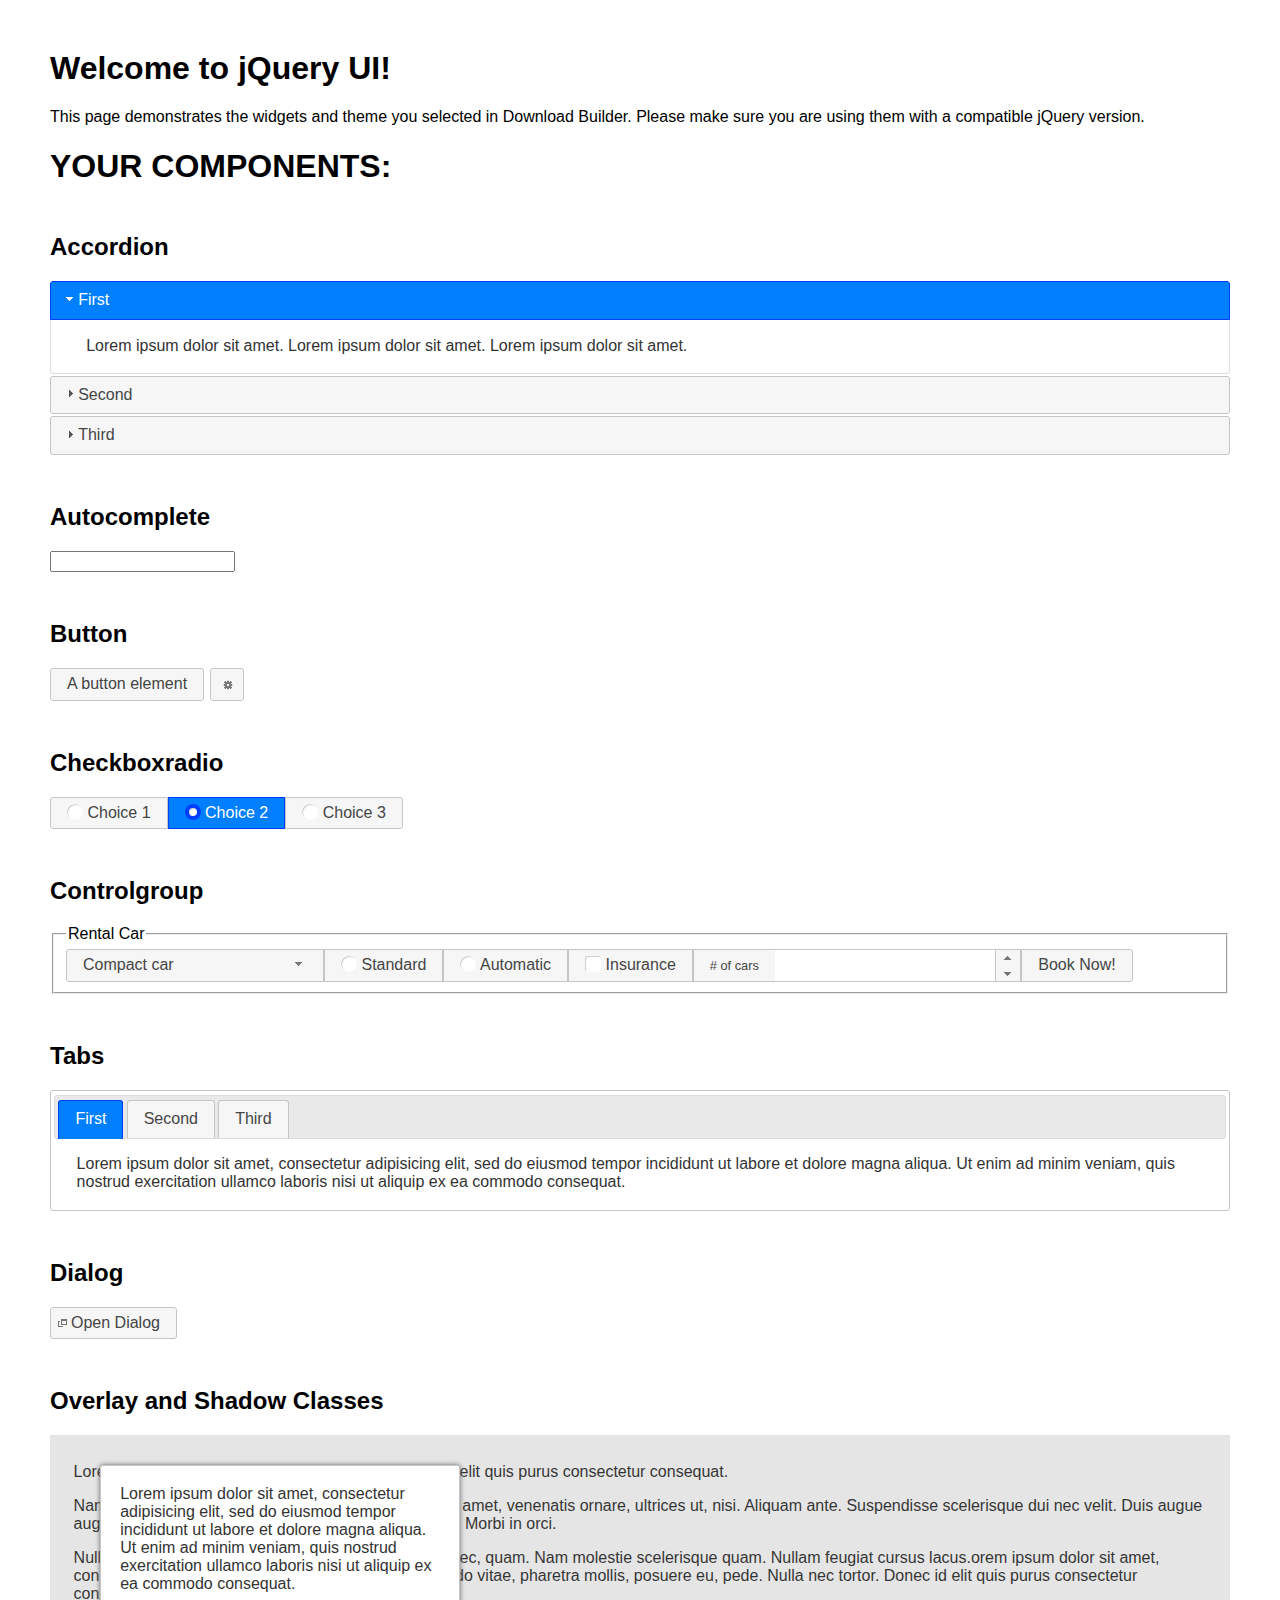
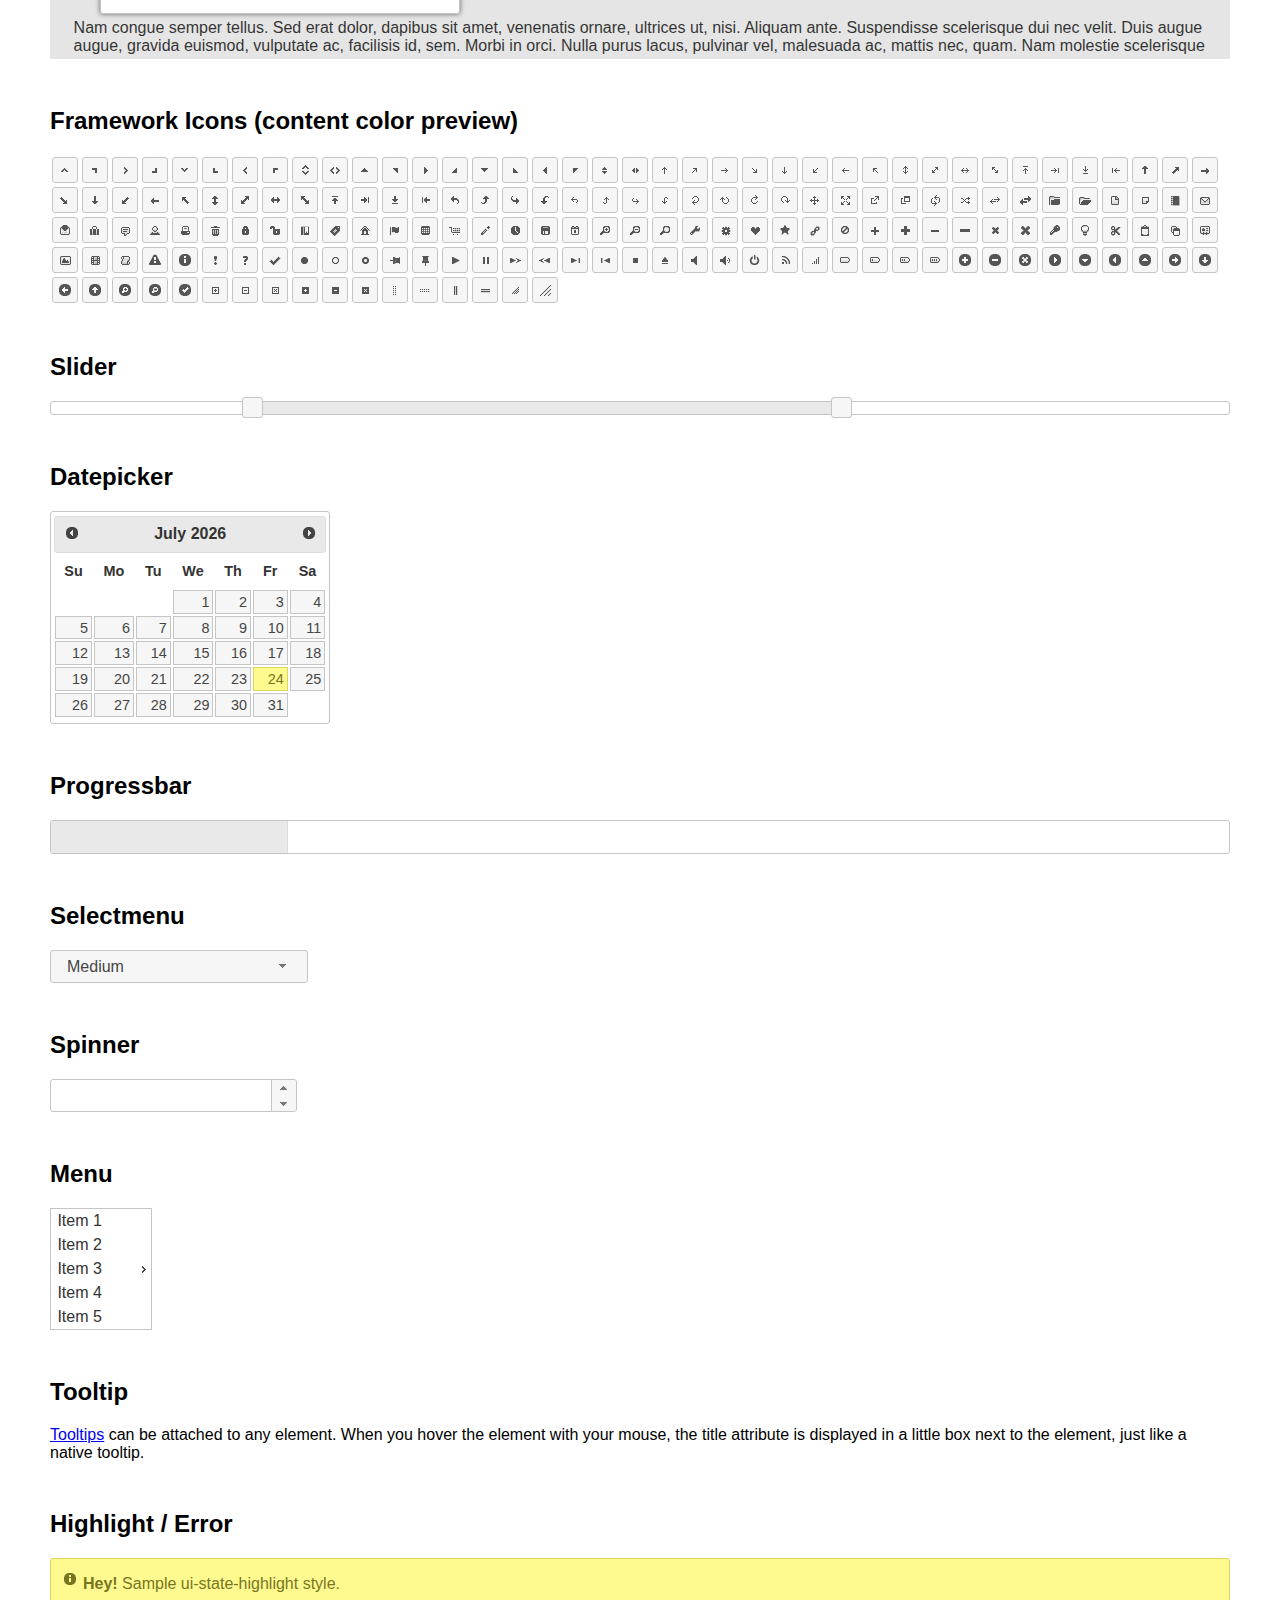
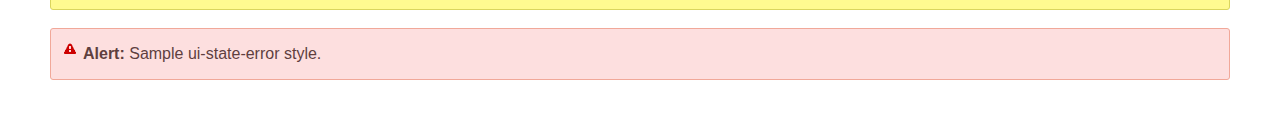
<file: SistemaEscolar/jquery_1.12.0/index.html>
<!doctype html>
<html lang="us">
<head>
	<meta charset="utf-8">
	<title>jQuery UI Example Page</title>
	<link href="jquery-ui.css" rel="stylesheet">
	<style>
	body{
		font-family: "Trebuchet MS", sans-serif;
		margin: 50px;
	}
	.demoHeaders {
		margin-top: 2em;
	}
	#dialog-link {
		padding: .4em 1em .4em 20px;
		text-decoration: none;
		position: relative;
	}
	#dialog-link span.ui-icon {
		margin: 0 5px 0 0;
		position: absolute;
		left: .2em;
		top: 50%;
		margin-top: -8px;
	}
	#icons {
		margin: 0;
		padding: 0;
	}
	#icons li {
		margin: 2px;
		position: relative;
		padding: 4px 0;
		cursor: pointer;
		float: left;
		list-style: none;
	}
	#icons span.ui-icon {
		float: left;
		margin: 0 4px;
	}
	.fakewindowcontain .ui-widget-overlay {
		position: absolute;
	}
	select {
		width: 200px;
	}
	</style>
</head>
<body>

<h1>Welcome to jQuery UI!</h1>

<div class="ui-widget">
	<p>This page demonstrates the widgets and theme you selected in Download Builder. Please make sure you are using them with a compatible jQuery version.</p>
</div>

<h1>YOUR COMPONENTS:</h1>


<!-- Accordion -->
<h2 class="demoHeaders">Accordion</h2>
<div id="accordion">
	<h3>First</h3>
	<div>Lorem ipsum dolor sit amet. Lorem ipsum dolor sit amet. Lorem ipsum dolor sit amet.</div>
	<h3>Second</h3>
	<div>Phasellus mattis tincidunt nibh.</div>
	<h3>Third</h3>
	<div>Nam dui erat, auctor a, dignissim quis.</div>
</div>



<!-- Autocomplete -->
<h2 class="demoHeaders">Autocomplete</h2>
<div>
	<input id="autocomplete" title="type &quot;a&quot;">
</div>



<!-- Button -->
<h2 class="demoHeaders">Button</h2>
<button id="button">A button element</button>
<button id="button-icon">An icon-only button</button>



<!-- Checkboxradio -->
<h2 class="demoHeaders">Checkboxradio</h2>
<form style="margin-top: 1em;">
	<div id="radioset">
		<input type="radio" id="radio1" name="radio"><label for="radio1">Choice 1</label>
		<input type="radio" id="radio2" name="radio" checked="checked"><label for="radio2">Choice 2</label>
		<input type="radio" id="radio3" name="radio"><label for="radio3">Choice 3</label>
	</div>
</form>



<!-- Controlgroup -->
<h2 class="demoHeaders">Controlgroup</h2>
<fieldset>
	<legend>Rental Car</legend>
	<div id="controlgroup">
		<select id="car-type">
			<option>Compact car</option>
			<option>Midsize car</option>
			<option>Full size car</option>
			<option>SUV</option>
			<option>Luxury</option>
			<option>Truck</option>
			<option>Van</option>
		</select>
		<label for="transmission-standard">Standard</label>
		<input type="radio" name="transmission" id="transmission-standard">
		<label for="transmission-automatic">Automatic</label>
		<input type="radio" name="transmission" id="transmission-automatic">
		<label for="insurance">Insurance</label>
		<input type="checkbox" name="insurance" id="insurance">
		<label for="horizontal-spinner" class="ui-controlgroup-label"># of cars</label>
		<input id="horizontal-spinner" class="ui-spinner-input">
		<button>Book Now!</button>
	</div>
</fieldset>



<!-- Tabs -->
<h2 class="demoHeaders">Tabs</h2>
<div id="tabs">
	<ul>
		<li><a href="#tabs-1">First</a></li>
		<li><a href="#tabs-2">Second</a></li>
		<li><a href="#tabs-3">Third</a></li>
	</ul>
	<div id="tabs-1">Lorem ipsum dolor sit amet, consectetur adipisicing elit, sed do eiusmod tempor incididunt ut labore et dolore magna aliqua. Ut enim ad minim veniam, quis nostrud exercitation ullamco laboris nisi ut aliquip ex ea commodo consequat.</div>
	<div id="tabs-2">Phasellus mattis tincidunt nibh. Cras orci urna, blandit id, pretium vel, aliquet ornare, felis. Maecenas scelerisque sem non nisl. Fusce sed lorem in enim dictum bibendum.</div>
	<div id="tabs-3">Nam dui erat, auctor a, dignissim quis, sollicitudin eu, felis. Pellentesque nisi urna, interdum eget, sagittis et, consequat vestibulum, lacus. Mauris porttitor ullamcorper augue.</div>
</div>



<h2 class="demoHeaders">Dialog</h2>
<p>
	<button id="dialog-link" class="ui-button ui-corner-all ui-widget">
		<span class="ui-icon ui-icon-newwin"></span>Open Dialog
	</button>
</p>

<h2 class="demoHeaders">Overlay and Shadow Classes</h2>
<div style="position: relative; width: 96%; height: 200px; padding:1% 2%; overflow:hidden;" class="fakewindowcontain">
	<p>Lorem ipsum dolor sit amet,  Nulla nec tortor. Donec id elit quis purus consectetur consequat. </p><p>Nam congue semper tellus. Sed erat dolor, dapibus sit amet, venenatis ornare, ultrices ut, nisi. Aliquam ante. Suspendisse scelerisque dui nec velit. Duis augue augue, gravida euismod, vulputate ac, facilisis id, sem. Morbi in orci. </p><p>Nulla purus lacus, pulvinar vel, malesuada ac, mattis nec, quam. Nam molestie scelerisque quam. Nullam feugiat cursus lacus.orem ipsum dolor sit amet, consectetur adipiscing elit. Donec libero risus, commodo vitae, pharetra mollis, posuere eu, pede. Nulla nec tortor. Donec id elit quis purus consectetur consequat. </p><p>Nam congue semper tellus. Sed erat dolor, dapibus sit amet, venenatis ornare, ultrices ut, nisi. Aliquam ante. Suspendisse scelerisque dui nec velit. Duis augue augue, gravida euismod, vulputate ac, facilisis id, sem. Morbi in orci. Nulla purus lacus, pulvinar vel, malesuada ac, mattis nec, quam. Nam molestie scelerisque quam. </p><p>Nullam feugiat cursus lacus.orem ipsum dolor sit amet, consectetur adipiscing elit. Donec libero risus, commodo vitae, pharetra mollis, posuere eu, pede. Nulla nec tortor. Donec id elit quis purus consectetur consequat. Nam congue semper tellus. Sed erat dolor, dapibus sit amet, venenatis ornare, ultrices ut, nisi. Aliquam ante. </p><p>Suspendisse scelerisque dui nec velit. Duis augue augue, gravida euismod, vulputate ac, facilisis id, sem. Morbi in orci. Nulla purus lacus, pulvinar vel, malesuada ac, mattis nec, quam. Nam molestie scelerisque quam. Nullam feugiat cursus lacus.orem ipsum dolor sit amet, consectetur adipiscing elit. Donec libero risus, commodo vitae, pharetra mollis, posuere eu, pede. Nulla nec tortor. Donec id elit quis purus consectetur consequat. Nam congue semper tellus. Sed erat dolor, dapibus sit amet, venenatis ornare, ultrices ut, nisi. </p>

	<!-- ui-dialog -->
	<div class="ui-widget-overlay ui-front"></div>
	<div style="position: absolute; width: 320px; left: 50px; top: 30px; padding: 1.2em" class="ui-widget ui-front ui-widget-content ui-corner-all ui-widget-shadow">
		Lorem ipsum dolor sit amet, consectetur adipisicing elit, sed do eiusmod tempor incididunt ut labore et dolore magna aliqua. Ut enim ad minim veniam, quis nostrud exercitation ullamco laboris nisi ut aliquip ex ea commodo consequat.
	</div>

</div>

<!-- ui-dialog -->
<div id="dialog" title="Dialog Title">
	<p>Lorem ipsum dolor sit amet, consectetur adipisicing elit, sed do eiusmod tempor incididunt ut labore et dolore magna aliqua. Ut enim ad minim veniam, quis nostrud exercitation ullamco laboris nisi ut aliquip ex ea commodo consequat.</p>
</div>



<h2 class="demoHeaders">Framework Icons (content color preview)</h2>
<ul id="icons" class="ui-widget ui-helper-clearfix">
	<li class="ui-state-default ui-corner-all" title=".ui-icon-caret-1-n"><span class="ui-icon ui-icon-caret-1-n"></span></li>
	<li class="ui-state-default ui-corner-all" title=".ui-icon-caret-1-ne"><span class="ui-icon ui-icon-caret-1-ne"></span></li>
	<li class="ui-state-default ui-corner-all" title=".ui-icon-caret-1-e"><span class="ui-icon ui-icon-caret-1-e"></span></li>
	<li class="ui-state-default ui-corner-all" title=".ui-icon-caret-1-se"><span class="ui-icon ui-icon-caret-1-se"></span></li>
	<li class="ui-state-default ui-corner-all" title=".ui-icon-caret-1-s"><span class="ui-icon ui-icon-caret-1-s"></span></li>
	<li class="ui-state-default ui-corner-all" title=".ui-icon-caret-1-sw"><span class="ui-icon ui-icon-caret-1-sw"></span></li>
	<li class="ui-state-default ui-corner-all" title=".ui-icon-caret-1-w"><span class="ui-icon ui-icon-caret-1-w"></span></li>
	<li class="ui-state-default ui-corner-all" title=".ui-icon-caret-1-nw"><span class="ui-icon ui-icon-caret-1-nw"></span></li>
	<li class="ui-state-default ui-corner-all" title=".ui-icon-caret-2-n-s"><span class="ui-icon ui-icon-caret-2-n-s"></span></li>
	<li class="ui-state-default ui-corner-all" title=".ui-icon-caret-2-e-w"><span class="ui-icon ui-icon-caret-2-e-w"></span></li>
	<li class="ui-state-default ui-corner-all" title=".ui-icon-triangle-1-n"><span class="ui-icon ui-icon-triangle-1-n"></span></li>
	<li class="ui-state-default ui-corner-all" title=".ui-icon-triangle-1-ne"><span class="ui-icon ui-icon-triangle-1-ne"></span></li>
	<li class="ui-state-default ui-corner-all" title=".ui-icon-triangle-1-e"><span class="ui-icon ui-icon-triangle-1-e"></span></li>
	<li class="ui-state-default ui-corner-all" title=".ui-icon-triangle-1-se"><span class="ui-icon ui-icon-triangle-1-se"></span></li>
	<li class="ui-state-default ui-corner-all" title=".ui-icon-triangle-1-s"><span class="ui-icon ui-icon-triangle-1-s"></span></li>
	<li class="ui-state-default ui-corner-all" title=".ui-icon-triangle-1-sw"><span class="ui-icon ui-icon-triangle-1-sw"></span></li>
	<li class="ui-state-default ui-corner-all" title=".ui-icon-triangle-1-w"><span class="ui-icon ui-icon-triangle-1-w"></span></li>
	<li class="ui-state-default ui-corner-all" title=".ui-icon-triangle-1-nw"><span class="ui-icon ui-icon-triangle-1-nw"></span></li>
	<li class="ui-state-default ui-corner-all" title=".ui-icon-triangle-2-n-s"><span class="ui-icon ui-icon-triangle-2-n-s"></span></li>
	<li class="ui-state-default ui-corner-all" title=".ui-icon-triangle-2-e-w"><span class="ui-icon ui-icon-triangle-2-e-w"></span></li>
	<li class="ui-state-default ui-corner-all" title=".ui-icon-arrow-1-n"><span class="ui-icon ui-icon-arrow-1-n"></span></li>
	<li class="ui-state-default ui-corner-all" title=".ui-icon-arrow-1-ne"><span class="ui-icon ui-icon-arrow-1-ne"></span></li>
	<li class="ui-state-default ui-corner-all" title=".ui-icon-arrow-1-e"><span class="ui-icon ui-icon-arrow-1-e"></span></li>
	<li class="ui-state-default ui-corner-all" title=".ui-icon-arrow-1-se"><span class="ui-icon ui-icon-arrow-1-se"></span></li>
	<li class="ui-state-default ui-corner-all" title=".ui-icon-arrow-1-s"><span class="ui-icon ui-icon-arrow-1-s"></span></li>
	<li class="ui-state-default ui-corner-all" title=".ui-icon-arrow-1-sw"><span class="ui-icon ui-icon-arrow-1-sw"></span></li>
	<li class="ui-state-default ui-corner-all" title=".ui-icon-arrow-1-w"><span class="ui-icon ui-icon-arrow-1-w"></span></li>
	<li class="ui-state-default ui-corner-all" title=".ui-icon-arrow-1-nw"><span class="ui-icon ui-icon-arrow-1-nw"></span></li>
	<li class="ui-state-default ui-corner-all" title=".ui-icon-arrow-2-n-s"><span class="ui-icon ui-icon-arrow-2-n-s"></span></li>
	<li class="ui-state-default ui-corner-all" title=".ui-icon-arrow-2-ne-sw"><span class="ui-icon ui-icon-arrow-2-ne-sw"></span></li>
	<li class="ui-state-default ui-corner-all" title=".ui-icon-arrow-2-e-w"><span class="ui-icon ui-icon-arrow-2-e-w"></span></li>
	<li class="ui-state-default ui-corner-all" title=".ui-icon-arrow-2-se-nw"><span class="ui-icon ui-icon-arrow-2-se-nw"></span></li>
	<li class="ui-state-default ui-corner-all" title=".ui-icon-arrowstop-1-n"><span class="ui-icon ui-icon-arrowstop-1-n"></span></li>
	<li class="ui-state-default ui-corner-all" title=".ui-icon-arrowstop-1-e"><span class="ui-icon ui-icon-arrowstop-1-e"></span></li>
	<li class="ui-state-default ui-corner-all" title=".ui-icon-arrowstop-1-s"><span class="ui-icon ui-icon-arrowstop-1-s"></span></li>
	<li class="ui-state-default ui-corner-all" title=".ui-icon-arrowstop-1-w"><span class="ui-icon ui-icon-arrowstop-1-w"></span></li>
	<li class="ui-state-default ui-corner-all" title=".ui-icon-arrowthick-1-n"><span class="ui-icon ui-icon-arrowthick-1-n"></span></li>
	<li class="ui-state-default ui-corner-all" title=".ui-icon-arrowthick-1-ne"><span class="ui-icon ui-icon-arrowthick-1-ne"></span></li>
	<li class="ui-state-default ui-corner-all" title=".ui-icon-arrowthick-1-e"><span class="ui-icon ui-icon-arrowthick-1-e"></span></li>
	<li class="ui-state-default ui-corner-all" title=".ui-icon-arrowthick-1-se"><span class="ui-icon ui-icon-arrowthick-1-se"></span></li>
	<li class="ui-state-default ui-corner-all" title=".ui-icon-arrowthick-1-s"><span class="ui-icon ui-icon-arrowthick-1-s"></span></li>
	<li class="ui-state-default ui-corner-all" title=".ui-icon-arrowthick-1-sw"><span class="ui-icon ui-icon-arrowthick-1-sw"></span></li>
	<li class="ui-state-default ui-corner-all" title=".ui-icon-arrowthick-1-w"><span class="ui-icon ui-icon-arrowthick-1-w"></span></li>
	<li class="ui-state-default ui-corner-all" title=".ui-icon-arrowthick-1-nw"><span class="ui-icon ui-icon-arrowthick-1-nw"></span></li>
	<li class="ui-state-default ui-corner-all" title=".ui-icon-arrowthick-2-n-s"><span class="ui-icon ui-icon-arrowthick-2-n-s"></span></li>
	<li class="ui-state-default ui-corner-all" title=".ui-icon-arrowthick-2-ne-sw"><span class="ui-icon ui-icon-arrowthick-2-ne-sw"></span></li>
	<li class="ui-state-default ui-corner-all" title=".ui-icon-arrowthick-2-e-w"><span class="ui-icon ui-icon-arrowthick-2-e-w"></span></li>
	<li class="ui-state-default ui-corner-all" title=".ui-icon-arrowthick-2-se-nw"><span class="ui-icon ui-icon-arrowthick-2-se-nw"></span></li>
	<li class="ui-state-default ui-corner-all" title=".ui-icon-arrowthickstop-1-n"><span class="ui-icon ui-icon-arrowthickstop-1-n"></span></li>
	<li class="ui-state-default ui-corner-all" title=".ui-icon-arrowthickstop-1-e"><span class="ui-icon ui-icon-arrowthickstop-1-e"></span></li>
	<li class="ui-state-default ui-corner-all" title=".ui-icon-arrowthickstop-1-s"><span class="ui-icon ui-icon-arrowthickstop-1-s"></span></li>
	<li class="ui-state-default ui-corner-all" title=".ui-icon-arrowthickstop-1-w"><span class="ui-icon ui-icon-arrowthickstop-1-w"></span></li>
	<li class="ui-state-default ui-corner-all" title=".ui-icon-arrowreturnthick-1-w"><span class="ui-icon ui-icon-arrowreturnthick-1-w"></span></li>
	<li class="ui-state-default ui-corner-all" title=".ui-icon-arrowreturnthick-1-n"><span class="ui-icon ui-icon-arrowreturnthick-1-n"></span></li>
	<li class="ui-state-default ui-corner-all" title=".ui-icon-arrowreturnthick-1-e"><span class="ui-icon ui-icon-arrowreturnthick-1-e"></span></li>
	<li class="ui-state-default ui-corner-all" title=".ui-icon-arrowreturnthick-1-s"><span class="ui-icon ui-icon-arrowreturnthick-1-s"></span></li>
	<li class="ui-state-default ui-corner-all" title=".ui-icon-arrowreturn-1-w"><span class="ui-icon ui-icon-arrowreturn-1-w"></span></li>
	<li class="ui-state-default ui-corner-all" title=".ui-icon-arrowreturn-1-n"><span class="ui-icon ui-icon-arrowreturn-1-n"></span></li>
	<li class="ui-state-default ui-corner-all" title=".ui-icon-arrowreturn-1-e"><span class="ui-icon ui-icon-arrowreturn-1-e"></span></li>
	<li class="ui-state-default ui-corner-all" title=".ui-icon-arrowreturn-1-s"><span class="ui-icon ui-icon-arrowreturn-1-s"></span></li>
	<li class="ui-state-default ui-corner-all" title=".ui-icon-arrowrefresh-1-w"><span class="ui-icon ui-icon-arrowrefresh-1-w"></span></li>
	<li class="ui-state-default ui-corner-all" title=".ui-icon-arrowrefresh-1-n"><span class="ui-icon ui-icon-arrowrefresh-1-n"></span></li>
	<li class="ui-state-default ui-corner-all" title=".ui-icon-arrowrefresh-1-e"><span class="ui-icon ui-icon-arrowrefresh-1-e"></span></li>
	<li class="ui-state-default ui-corner-all" title=".ui-icon-arrowrefresh-1-s"><span class="ui-icon ui-icon-arrowrefresh-1-s"></span></li>
	<li class="ui-state-default ui-corner-all" title=".ui-icon-arrow-4"><span class="ui-icon ui-icon-arrow-4"></span></li>
	<li class="ui-state-default ui-corner-all" title=".ui-icon-arrow-4-diag"><span class="ui-icon ui-icon-arrow-4-diag"></span></li>
	<li class="ui-state-default ui-corner-all" title=".ui-icon-extlink"><span class="ui-icon ui-icon-extlink"></span></li>
	<li class="ui-state-default ui-corner-all" title=".ui-icon-newwin"><span class="ui-icon ui-icon-newwin"></span></li>
	<li class="ui-state-default ui-corner-all" title=".ui-icon-refresh"><span class="ui-icon ui-icon-refresh"></span></li>
	<li class="ui-state-default ui-corner-all" title=".ui-icon-shuffle"><span class="ui-icon ui-icon-shuffle"></span></li>
	<li class="ui-state-default ui-corner-all" title=".ui-icon-transfer-e-w"><span class="ui-icon ui-icon-transfer-e-w"></span></li>
	<li class="ui-state-default ui-corner-all" title=".ui-icon-transferthick-e-w"><span class="ui-icon ui-icon-transferthick-e-w"></span></li>
	<li class="ui-state-default ui-corner-all" title=".ui-icon-folder-collapsed"><span class="ui-icon ui-icon-folder-collapsed"></span></li>
	<li class="ui-state-default ui-corner-all" title=".ui-icon-folder-open"><span class="ui-icon ui-icon-folder-open"></span></li>
	<li class="ui-state-default ui-corner-all" title=".ui-icon-document"><span class="ui-icon ui-icon-document"></span></li>
	<li class="ui-state-default ui-corner-all" title=".ui-icon-document-b"><span class="ui-icon ui-icon-document-b"></span></li>
	<li class="ui-state-default ui-corner-all" title=".ui-icon-note"><span class="ui-icon ui-icon-note"></span></li>
	<li class="ui-state-default ui-corner-all" title=".ui-icon-mail-closed"><span class="ui-icon ui-icon-mail-closed"></span></li>
	<li class="ui-state-default ui-corner-all" title=".ui-icon-mail-open"><span class="ui-icon ui-icon-mail-open"></span></li>
	<li class="ui-state-default ui-corner-all" title=".ui-icon-suitcase"><span class="ui-icon ui-icon-suitcase"></span></li>
	<li class="ui-state-default ui-corner-all" title=".ui-icon-comment"><span class="ui-icon ui-icon-comment"></span></li>
	<li class="ui-state-default ui-corner-all" title=".ui-icon-person"><span class="ui-icon ui-icon-person"></span></li>
	<li class="ui-state-default ui-corner-all" title=".ui-icon-print"><span class="ui-icon ui-icon-print"></span></li>
	<li class="ui-state-default ui-corner-all" title=".ui-icon-trash"><span class="ui-icon ui-icon-trash"></span></li>
	<li class="ui-state-default ui-corner-all" title=".ui-icon-locked"><span class="ui-icon ui-icon-locked"></span></li>
	<li class="ui-state-default ui-corner-all" title=".ui-icon-unlocked"><span class="ui-icon ui-icon-unlocked"></span></li>
	<li class="ui-state-default ui-corner-all" title=".ui-icon-bookmark"><span class="ui-icon ui-icon-bookmark"></span></li>
	<li class="ui-state-default ui-corner-all" title=".ui-icon-tag"><span class="ui-icon ui-icon-tag"></span></li>
	<li class="ui-state-default ui-corner-all" title=".ui-icon-home"><span class="ui-icon ui-icon-home"></span></li>
	<li class="ui-state-default ui-corner-all" title=".ui-icon-flag"><span class="ui-icon ui-icon-flag"></span></li>
	<li class="ui-state-default ui-corner-all" title=".ui-icon-calculator"><span class="ui-icon ui-icon-calculator"></span></li>
	<li class="ui-state-default ui-corner-all" title=".ui-icon-cart"><span class="ui-icon ui-icon-cart"></span></li>
	<li class="ui-state-default ui-corner-all" title=".ui-icon-pencil"><span class="ui-icon ui-icon-pencil"></span></li>
	<li class="ui-state-default ui-corner-all" title=".ui-icon-clock"><span class="ui-icon ui-icon-clock"></span></li>
	<li class="ui-state-default ui-corner-all" title=".ui-icon-disk"><span class="ui-icon ui-icon-disk"></span></li>
	<li class="ui-state-default ui-corner-all" title=".ui-icon-calendar"><span class="ui-icon ui-icon-calendar"></span></li>
	<li class="ui-state-default ui-corner-all" title=".ui-icon-zoomin"><span class="ui-icon ui-icon-zoomin"></span></li>
	<li class="ui-state-default ui-corner-all" title=".ui-icon-zoomout"><span class="ui-icon ui-icon-zoomout"></span></li>
	<li class="ui-state-default ui-corner-all" title=".ui-icon-search"><span class="ui-icon ui-icon-search"></span></li>
	<li class="ui-state-default ui-corner-all" title=".ui-icon-wrench"><span class="ui-icon ui-icon-wrench"></span></li>
	<li class="ui-state-default ui-corner-all" title=".ui-icon-gear"><span class="ui-icon ui-icon-gear"></span></li>
	<li class="ui-state-default ui-corner-all" title=".ui-icon-heart"><span class="ui-icon ui-icon-heart"></span></li>
	<li class="ui-state-default ui-corner-all" title=".ui-icon-star"><span class="ui-icon ui-icon-star"></span></li>
	<li class="ui-state-default ui-corner-all" title=".ui-icon-link"><span class="ui-icon ui-icon-link"></span></li>
	<li class="ui-state-default ui-corner-all" title=".ui-icon-cancel"><span class="ui-icon ui-icon-cancel"></span></li>
	<li class="ui-state-default ui-corner-all" title=".ui-icon-plus"><span class="ui-icon ui-icon-plus"></span></li>
	<li class="ui-state-default ui-corner-all" title=".ui-icon-plusthick"><span class="ui-icon ui-icon-plusthick"></span></li>
	<li class="ui-state-default ui-corner-all" title=".ui-icon-minus"><span class="ui-icon ui-icon-minus"></span></li>
	<li class="ui-state-default ui-corner-all" title=".ui-icon-minusthick"><span class="ui-icon ui-icon-minusthick"></span></li>
	<li class="ui-state-default ui-corner-all" title=".ui-icon-close"><span class="ui-icon ui-icon-close"></span></li>
	<li class="ui-state-default ui-corner-all" title=".ui-icon-closethick"><span class="ui-icon ui-icon-closethick"></span></li>
	<li class="ui-state-default ui-corner-all" title=".ui-icon-key"><span class="ui-icon ui-icon-key"></span></li>
	<li class="ui-state-default ui-corner-all" title=".ui-icon-lightbulb"><span class="ui-icon ui-icon-lightbulb"></span></li>
	<li class="ui-state-default ui-corner-all" title=".ui-icon-scissors"><span class="ui-icon ui-icon-scissors"></span></li>
	<li class="ui-state-default ui-corner-all" title=".ui-icon-clipboard"><span class="ui-icon ui-icon-clipboard"></span></li>
	<li class="ui-state-default ui-corner-all" title=".ui-icon-copy"><span class="ui-icon ui-icon-copy"></span></li>
	<li class="ui-state-default ui-corner-all" title=".ui-icon-contact"><span class="ui-icon ui-icon-contact"></span></li>
	<li class="ui-state-default ui-corner-all" title=".ui-icon-image"><span class="ui-icon ui-icon-image"></span></li>
	<li class="ui-state-default ui-corner-all" title=".ui-icon-video"><span class="ui-icon ui-icon-video"></span></li>
	<li class="ui-state-default ui-corner-all" title=".ui-icon-script"><span class="ui-icon ui-icon-script"></span></li>
	<li class="ui-state-default ui-corner-all" title=".ui-icon-alert"><span class="ui-icon ui-icon-alert"></span></li>
	<li class="ui-state-default ui-corner-all" title=".ui-icon-info"><span class="ui-icon ui-icon-info"></span></li>
	<li class="ui-state-default ui-corner-all" title=".ui-icon-notice"><span class="ui-icon ui-icon-notice"></span></li>
	<li class="ui-state-default ui-corner-all" title=".ui-icon-help"><span class="ui-icon ui-icon-help"></span></li>
	<li class="ui-state-default ui-corner-all" title=".ui-icon-check"><span class="ui-icon ui-icon-check"></span></li>
	<li class="ui-state-default ui-corner-all" title=".ui-icon-bullet"><span class="ui-icon ui-icon-bullet"></span></li>
	<li class="ui-state-default ui-corner-all" title=".ui-icon-radio-off"><span class="ui-icon ui-icon-radio-off"></span></li>
	<li class="ui-state-default ui-corner-all" title=".ui-icon-radio-on"><span class="ui-icon ui-icon-radio-on"></span></li>
	<li class="ui-state-default ui-corner-all" title=".ui-icon-pin-w"><span class="ui-icon ui-icon-pin-w"></span></li>
	<li class="ui-state-default ui-corner-all" title=".ui-icon-pin-s"><span class="ui-icon ui-icon-pin-s"></span></li>
	<li class="ui-state-default ui-corner-all" title=".ui-icon-play"><span class="ui-icon ui-icon-play"></span></li>
	<li class="ui-state-default ui-corner-all" title=".ui-icon-pause"><span class="ui-icon ui-icon-pause"></span></li>
	<li class="ui-state-default ui-corner-all" title=".ui-icon-seek-next"><span class="ui-icon ui-icon-seek-next"></span></li>
	<li class="ui-state-default ui-corner-all" title=".ui-icon-seek-prev"><span class="ui-icon ui-icon-seek-prev"></span></li>
	<li class="ui-state-default ui-corner-all" title=".ui-icon-seek-end"><span class="ui-icon ui-icon-seek-end"></span></li>
	<li class="ui-state-default ui-corner-all" title=".ui-icon-seek-first"><span class="ui-icon ui-icon-seek-first"></span></li>
	<li class="ui-state-default ui-corner-all" title=".ui-icon-stop"><span class="ui-icon ui-icon-stop"></span></li>
	<li class="ui-state-default ui-corner-all" title=".ui-icon-eject"><span class="ui-icon ui-icon-eject"></span></li>
	<li class="ui-state-default ui-corner-all" title=".ui-icon-volume-off"><span class="ui-icon ui-icon-volume-off"></span></li>
	<li class="ui-state-default ui-corner-all" title=".ui-icon-volume-on"><span class="ui-icon ui-icon-volume-on"></span></li>
	<li class="ui-state-default ui-corner-all" title=".ui-icon-power"><span class="ui-icon ui-icon-power"></span></li>
	<li class="ui-state-default ui-corner-all" title=".ui-icon-signal-diag"><span class="ui-icon ui-icon-signal-diag"></span></li>
	<li class="ui-state-default ui-corner-all" title=".ui-icon-signal"><span class="ui-icon ui-icon-signal"></span></li>
	<li class="ui-state-default ui-corner-all" title=".ui-icon-battery-0"><span class="ui-icon ui-icon-battery-0"></span></li>
	<li class="ui-state-default ui-corner-all" title=".ui-icon-battery-1"><span class="ui-icon ui-icon-battery-1"></span></li>
	<li class="ui-state-default ui-corner-all" title=".ui-icon-battery-2"><span class="ui-icon ui-icon-battery-2"></span></li>
	<li class="ui-state-default ui-corner-all" title=".ui-icon-battery-3"><span class="ui-icon ui-icon-battery-3"></span></li>
	<li class="ui-state-default ui-corner-all" title=".ui-icon-circle-plus"><span class="ui-icon ui-icon-circle-plus"></span></li>
	<li class="ui-state-default ui-corner-all" title=".ui-icon-circle-minus"><span class="ui-icon ui-icon-circle-minus"></span></li>
	<li class="ui-state-default ui-corner-all" title=".ui-icon-circle-close"><span class="ui-icon ui-icon-circle-close"></span></li>
	<li class="ui-state-default ui-corner-all" title=".ui-icon-circle-triangle-e"><span class="ui-icon ui-icon-circle-triangle-e"></span></li>
	<li class="ui-state-default ui-corner-all" title=".ui-icon-circle-triangle-s"><span class="ui-icon ui-icon-circle-triangle-s"></span></li>
	<li class="ui-state-default ui-corner-all" title=".ui-icon-circle-triangle-w"><span class="ui-icon ui-icon-circle-triangle-w"></span></li>
	<li class="ui-state-default ui-corner-all" title=".ui-icon-circle-triangle-n"><span class="ui-icon ui-icon-circle-triangle-n"></span></li>
	<li class="ui-state-default ui-corner-all" title=".ui-icon-circle-arrow-e"><span class="ui-icon ui-icon-circle-arrow-e"></span></li>
	<li class="ui-state-default ui-corner-all" title=".ui-icon-circle-arrow-s"><span class="ui-icon ui-icon-circle-arrow-s"></span></li>
	<li class="ui-state-default ui-corner-all" title=".ui-icon-circle-arrow-w"><span class="ui-icon ui-icon-circle-arrow-w"></span></li>
	<li class="ui-state-default ui-corner-all" title=".ui-icon-circle-arrow-n"><span class="ui-icon ui-icon-circle-arrow-n"></span></li>
	<li class="ui-state-default ui-corner-all" title=".ui-icon-circle-zoomin"><span class="ui-icon ui-icon-circle-zoomin"></span></li>
	<li class="ui-state-default ui-corner-all" title=".ui-icon-circle-zoomout"><span class="ui-icon ui-icon-circle-zoomout"></span></li>
	<li class="ui-state-default ui-corner-all" title=".ui-icon-circle-check"><span class="ui-icon ui-icon-circle-check"></span></li>
	<li class="ui-state-default ui-corner-all" title=".ui-icon-circlesmall-plus"><span class="ui-icon ui-icon-circlesmall-plus"></span></li>
	<li class="ui-state-default ui-corner-all" title=".ui-icon-circlesmall-minus"><span class="ui-icon ui-icon-circlesmall-minus"></span></li>
	<li class="ui-state-default ui-corner-all" title=".ui-icon-circlesmall-close"><span class="ui-icon ui-icon-circlesmall-close"></span></li>
	<li class="ui-state-default ui-corner-all" title=".ui-icon-squaresmall-plus"><span class="ui-icon ui-icon-squaresmall-plus"></span></li>
	<li class="ui-state-default ui-corner-all" title=".ui-icon-squaresmall-minus"><span class="ui-icon ui-icon-squaresmall-minus"></span></li>
	<li class="ui-state-default ui-corner-all" title=".ui-icon-squaresmall-close"><span class="ui-icon ui-icon-squaresmall-close"></span></li>
	<li class="ui-state-default ui-corner-all" title=".ui-icon-grip-dotted-vertical"><span class="ui-icon ui-icon-grip-dotted-vertical"></span></li>
	<li class="ui-state-default ui-corner-all" title=".ui-icon-grip-dotted-horizontal"><span class="ui-icon ui-icon-grip-dotted-horizontal"></span></li>
	<li class="ui-state-default ui-corner-all" title=".ui-icon-grip-solid-vertical"><span class="ui-icon ui-icon-grip-solid-vertical"></span></li>
	<li class="ui-state-default ui-corner-all" title=".ui-icon-grip-solid-horizontal"><span class="ui-icon ui-icon-grip-solid-horizontal"></span></li>
	<li class="ui-state-default ui-corner-all" title=".ui-icon-gripsmall-diagonal-se"><span class="ui-icon ui-icon-gripsmall-diagonal-se"></span></li>
	<li class="ui-state-default ui-corner-all" title=".ui-icon-grip-diagonal-se"><span class="ui-icon ui-icon-grip-diagonal-se"></span></li>
</ul>


<!-- Slider -->
<h2 class="demoHeaders">Slider</h2>
<div id="slider"></div>



<!-- Datepicker -->
<h2 class="demoHeaders">Datepicker</h2>
<div id="datepicker"></div>



<!-- Progressbar -->
<h2 class="demoHeaders">Progressbar</h2>
<div id="progressbar"></div>



<!-- Progressbar -->
<h2 class="demoHeaders">Selectmenu</h2>
<select id="selectmenu">
	<option>Slower</option>
	<option>Slow</option>
	<option selected="selected">Medium</option>
	<option>Fast</option>
	<option>Faster</option>
</select>



<!-- Spinner -->
<h2 class="demoHeaders">Spinner</h2>
<input id="spinner">



<!-- Menu -->
<h2 class="demoHeaders">Menu</h2>
<ul style="width:100px;" id="menu">
	<li><div>Item 1</div></li>
	<li><div>Item 2</div></li>
	<li><div>Item 3</div>
		<ul>
			<li><div>Item 3-1</div></li>
			<li><div>Item 3-2</div></li>
			<li><div>Item 3-3</div></li>
			<li><div>Item 3-4</div></li>
			<li><div>Item 3-5</div></li>
		</ul>
	</li>
	<li><div>Item 4</div></li>
	<li><div>Item 5</div></li>
</ul>



<!-- Tooltip -->
<h2 class="demoHeaders">Tooltip</h2>
<p id="tooltip">
	<a href="#" title="That&apos;s what this widget is">Tooltips</a> can be attached to any element. When you hover
the element with your mouse, the title attribute is displayed in a little box next to the element, just like a native tooltip.
</p>


<!-- Highlight / Error -->
<h2 class="demoHeaders">Highlight / Error</h2>
<div class="ui-widget">
	<div class="ui-state-highlight ui-corner-all" style="margin-top: 20px; padding: 0 .7em;">
		<p><span class="ui-icon ui-icon-info" style="float: left; margin-right: .3em;"></span>
		<strong>Hey!</strong> Sample ui-state-highlight style.</p>
	</div>
</div>
<br>
<div class="ui-widget">
	<div class="ui-state-error ui-corner-all" style="padding: 0 .7em;">
		<p><span class="ui-icon ui-icon-alert" style="float: left; margin-right: .3em;"></span>
		<strong>Alert:</strong> Sample ui-state-error style.</p>
	</div>
</div>

<script src="external/jquery/jquery.js"></script>
<script src="jquery-ui.js"></script>
<script>

$( "#accordion" ).accordion();



var availableTags = [
	"ActionScript",
	"AppleScript",
	"Asp",
	"BASIC",
	"C",
	"C++",
	"Clojure",
	"COBOL",
	"ColdFusion",
	"Erlang",
	"Fortran",
	"Groovy",
	"Haskell",
	"Java",
	"JavaScript",
	"Lisp",
	"Perl",
	"PHP",
	"Python",
	"Ruby",
	"Scala",
	"Scheme"
];
$( "#autocomplete" ).autocomplete({
	source: availableTags
});



$( "#button" ).button();
$( "#button-icon" ).button({
	icon: "ui-icon-gear",
	showLabel: false
});



$( "#radioset" ).buttonset();



$( "#controlgroup" ).controlgroup();



$( "#tabs" ).tabs();



$( "#dialog" ).dialog({
	autoOpen: false,
	width: 400,
	buttons: [
		{
			text: "Ok",
			click: function() {
				$( this ).dialog( "close" );
			}
		},
		{
			text: "Cancel",
			click: function() {
				$( this ).dialog( "close" );
			}
		}
	]
});

// Link to open the dialog
$( "#dialog-link" ).click(function( event ) {
	$( "#dialog" ).dialog( "open" );
	event.preventDefault();
});



$( "#datepicker" ).datepicker({
	inline: true
});



$( "#slider" ).slider({
	range: true,
	values: [ 17, 67 ]
});



$( "#progressbar" ).progressbar({
	value: 20
});



$( "#spinner" ).spinner();



$( "#menu" ).menu();



$( "#tooltip" ).tooltip();



$( "#selectmenu" ).selectmenu();


// Hover states on the static widgets
$( "#dialog-link, #icons li" ).hover(
	function() {
		$( this ).addClass( "ui-state-hover" );
	},
	function() {
		$( this ).removeClass( "ui-state-hover" );
	}
);
</script>
</body>
</html>
</file>
